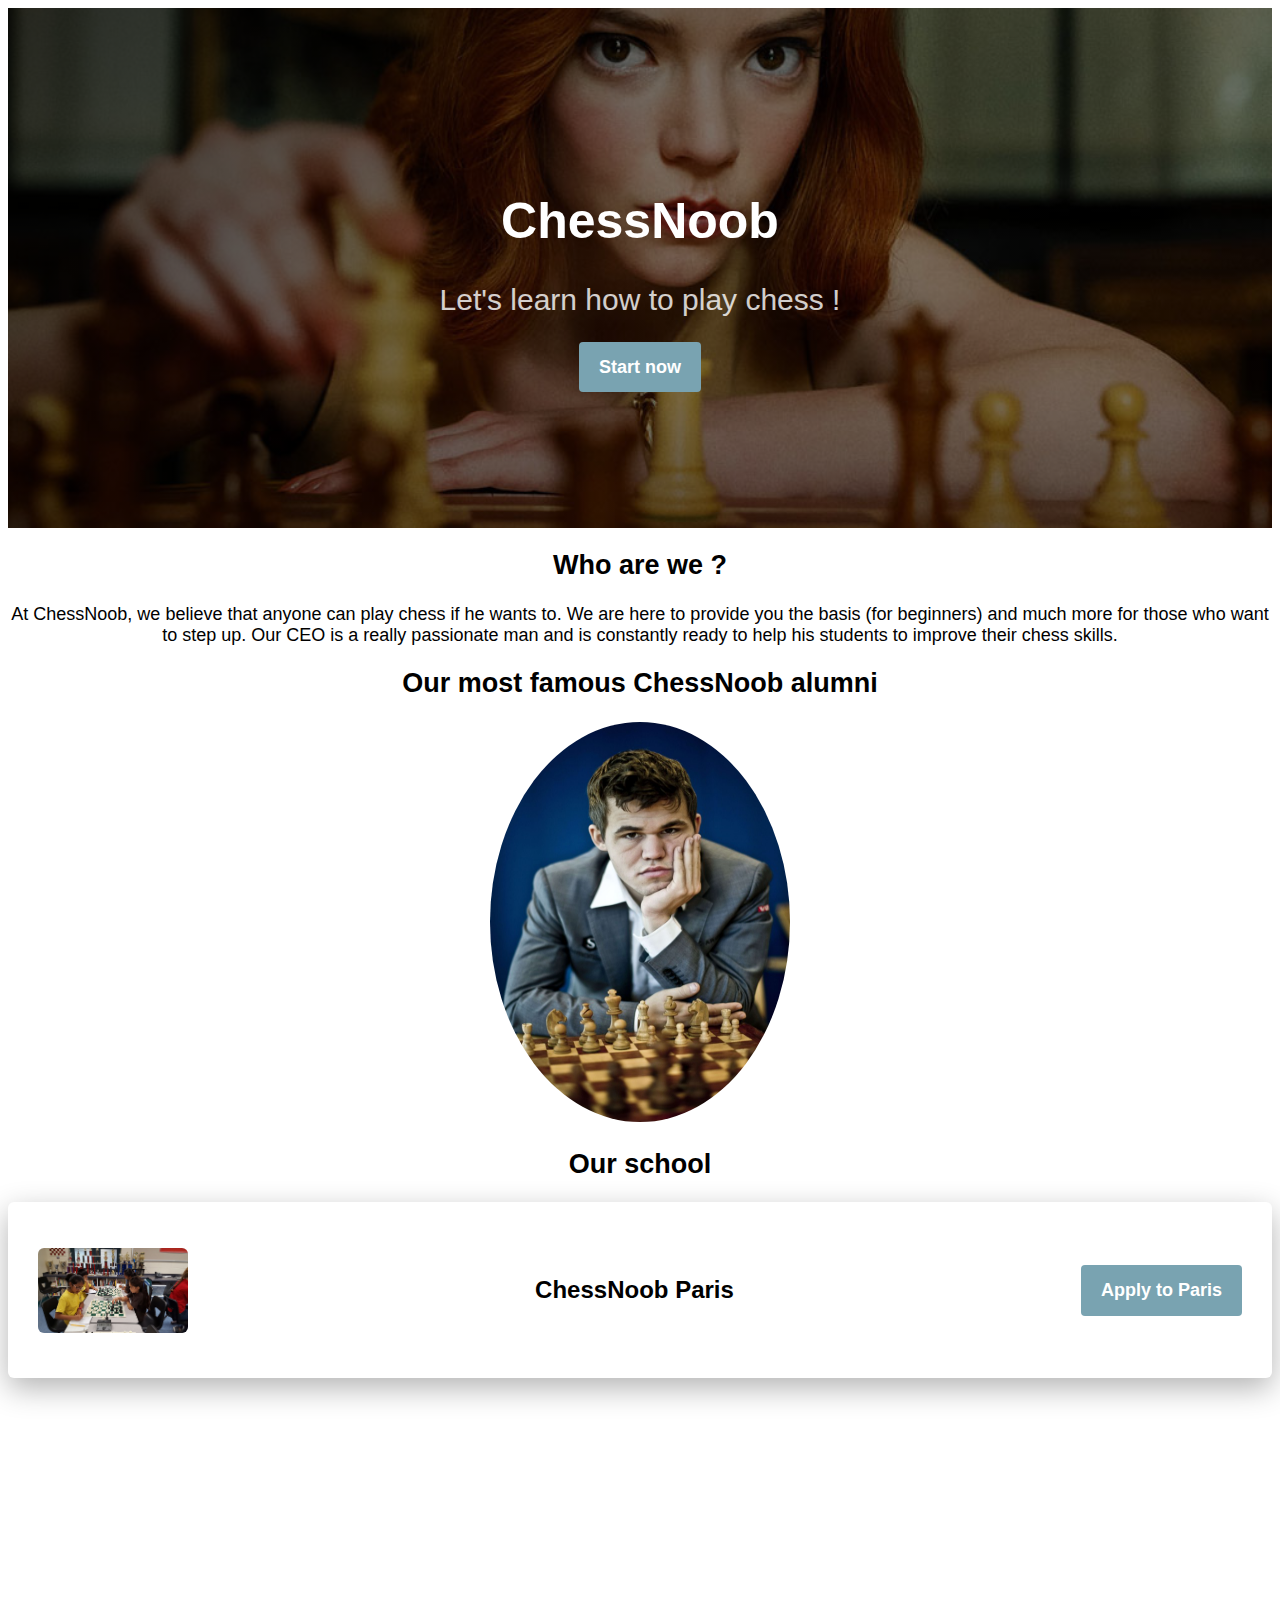
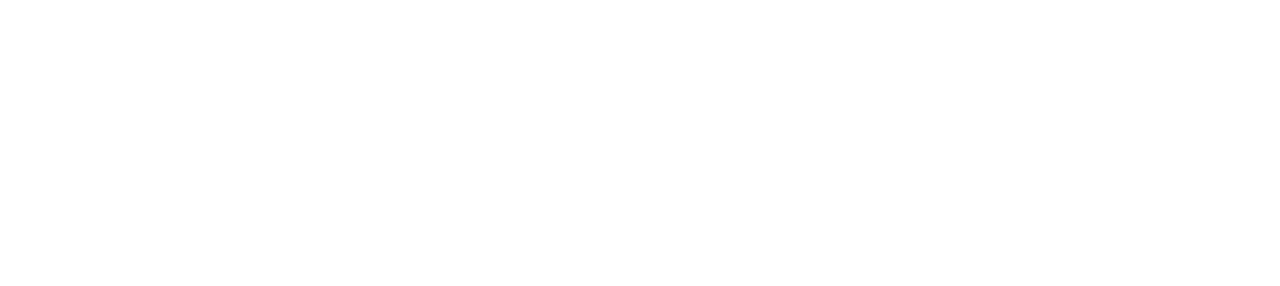
<file: index.html>
<!DOCTYPE html>
<html>

<head>
	<title>ChessNoob</title>
	<meta charset="utf-8">
	<link rel="stylesheet" href="css/style.css">
</head>
<body>

	<div class="banner">
		<div class="container">
			<h1>ChessNoob</h1>
			<h2>Let's learn how to play chess !</h2>
			<a href="#apply-section" class="btn-blue ">Start now</a>

		</div> 
	</div>

	<div class="container">

		<h2>Who are we ?</h2>
	<p>At ChessNoob, we believe that anyone can play chess if he wants to. We are here to provide you the basis (for beginners) and much more for those who want to step up. Our CEO is a really passionate man and is constantly ready to help his students to improve their chess skills.</p>

	<h2>Our most famous ChessNoob alumni</h2>

	<img class="avatar" src="images/carlsen.jpeg" alt="Magnus Carlsen">

	<h2>Our school</h2>

	<div class="card">
		<img src="images/students.png" alt="ChessNoob Paris" width="300px">
		<h3>ChessNoob Paris</h3>
		<a href="#" class="btn-blue">Apply to Paris</a>
		
	</div>


</div>

<div id="apply-section">
	<div class="typeform-widget" data-url="https://form.typeform.com/to/r58sSpci?typeform-medium=embed-snippet" style="width: 100%; height: 500px;"></div> <script> (function() { var qs,js,q,s,d=document, gi=d.getElementById, ce=d.createElement, gt=d.getElementsByTagName, id="typef_orm", b="https://embed.typeform.com/"; if(!gi.call(d,id)) { js=ce.call(d,"script"); js.id=id; js.src=b+"embed.js"; q=gt.call(d,"script")[0]; q.parentNode.insertBefore(js,q) } })() </script>
	
</div>


</body>
</html>
</file>
<file: css/style.css>
@import url('https://fonts.googleapis.com/css2?family=Lora&family=Roboto:wght@300&display=swap')

@import url("components/container.css");
@import url("components/avatar.css");
@import url("components/button.css");
@import url("components/banner.css");
@import url("components/card.css");

body {
	font-family: 'Roboto', serif;
	font-size: 18px;
	text-align: center;
}

h1, h2, h3 {
	font-family: 'Roboto', sans-serif;
	font-weight: bold;
}
p {
	font-family: 'Roboto', sans-serif;
}
a{
	text-decoration: none;
}
</file>
